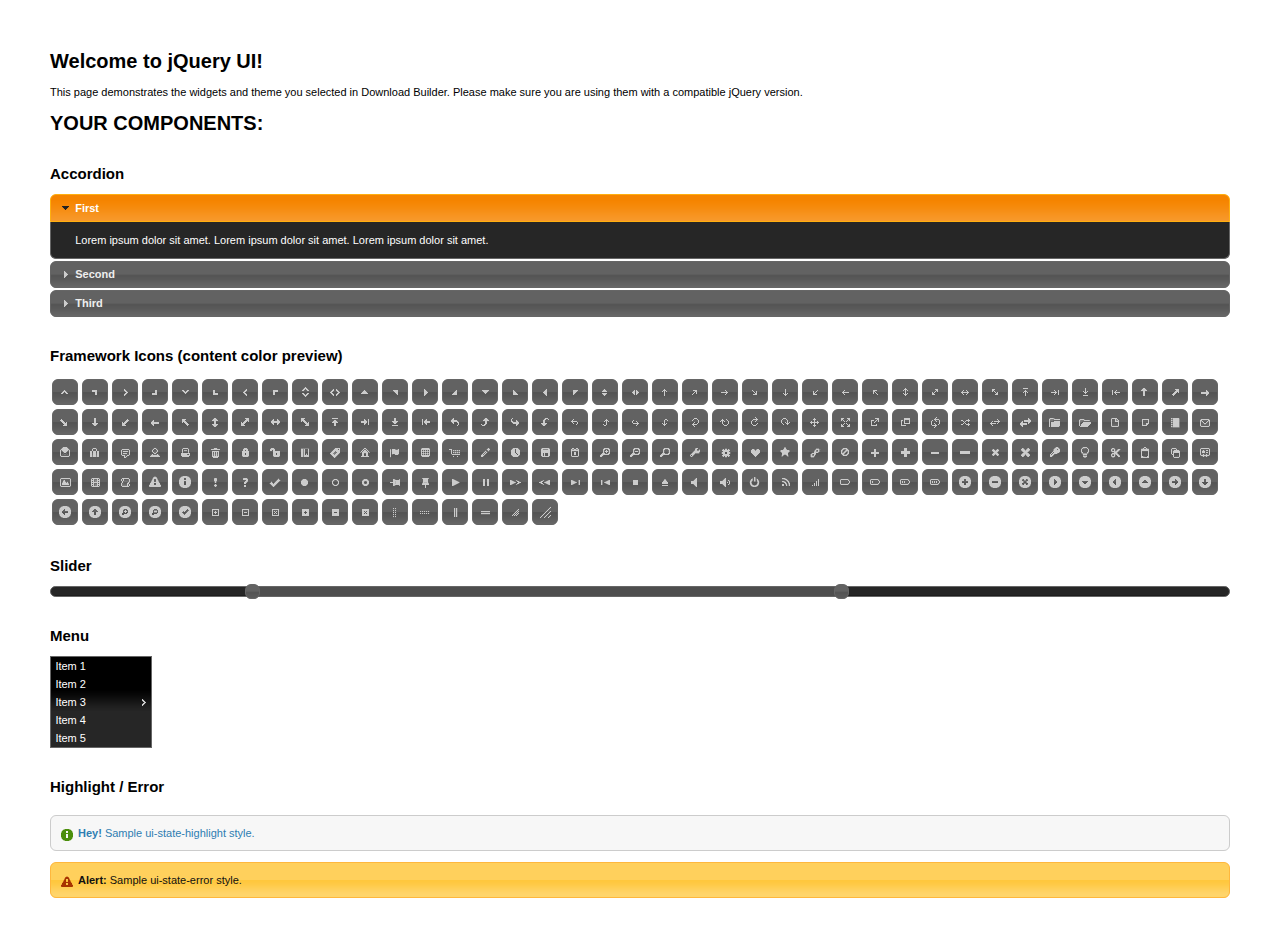
<file: newPortfolio/static/js/jquery-ui-1.11.0.custom/index.html>
<!doctype html>
<html lang="us">
<head>
	<meta charset="utf-8">
	<title>jQuery UI Example Page</title>
	<link href="jquery-ui.css" rel="stylesheet">
	<style>
	body{
		font: 62.5% "Trebuchet MS", sans-serif;
		margin: 50px;
	}
	.demoHeaders {
		margin-top: 2em;
	}
	#dialog-link {
		padding: .4em 1em .4em 20px;
		text-decoration: none;
		position: relative;
	}
	#dialog-link span.ui-icon {
		margin: 0 5px 0 0;
		position: absolute;
		left: .2em;
		top: 50%;
		margin-top: -8px;
	}
	#icons {
		margin: 0;
		padding: 0;
	}
	#icons li {
		margin: 2px;
		position: relative;
		padding: 4px 0;
		cursor: pointer;
		float: left;
		list-style: none;
	}
	#icons span.ui-icon {
		float: left;
		margin: 0 4px;
	}
	.fakewindowcontain .ui-widget-overlay {
		position: absolute;
	}
	select {
		width: 200px;
	}
	</style>
</head>
<body>

<h1>Welcome to jQuery UI!</h1>

<div class="ui-widget">
	<p>This page demonstrates the widgets and theme you selected in Download Builder. Please make sure you are using them with a compatible jQuery version.</p>
</div>

<h1>YOUR COMPONENTS:</h1>


<!-- Accordion -->
<h2 class="demoHeaders">Accordion</h2>
<div id="accordion">
	<h3>First</h3>
	<div>Lorem ipsum dolor sit amet. Lorem ipsum dolor sit amet. Lorem ipsum dolor sit amet.</div>
	<h3>Second</h3>
	<div>Phasellus mattis tincidunt nibh.</div>
	<h3>Third</h3>
	<div>Nam dui erat, auctor a, dignissim quis.</div>
</div>











<h2 class="demoHeaders">Framework Icons (content color preview)</h2>
<ul id="icons" class="ui-widget ui-helper-clearfix">
	<li class="ui-state-default ui-corner-all" title=".ui-icon-carat-1-n"><span class="ui-icon ui-icon-carat-1-n"></span></li>
	<li class="ui-state-default ui-corner-all" title=".ui-icon-carat-1-ne"><span class="ui-icon ui-icon-carat-1-ne"></span></li>
	<li class="ui-state-default ui-corner-all" title=".ui-icon-carat-1-e"><span class="ui-icon ui-icon-carat-1-e"></span></li>
	<li class="ui-state-default ui-corner-all" title=".ui-icon-carat-1-se"><span class="ui-icon ui-icon-carat-1-se"></span></li>
	<li class="ui-state-default ui-corner-all" title=".ui-icon-carat-1-s"><span class="ui-icon ui-icon-carat-1-s"></span></li>
	<li class="ui-state-default ui-corner-all" title=".ui-icon-carat-1-sw"><span class="ui-icon ui-icon-carat-1-sw"></span></li>
	<li class="ui-state-default ui-corner-all" title=".ui-icon-carat-1-w"><span class="ui-icon ui-icon-carat-1-w"></span></li>
	<li class="ui-state-default ui-corner-all" title=".ui-icon-carat-1-nw"><span class="ui-icon ui-icon-carat-1-nw"></span></li>
	<li class="ui-state-default ui-corner-all" title=".ui-icon-carat-2-n-s"><span class="ui-icon ui-icon-carat-2-n-s"></span></li>
	<li class="ui-state-default ui-corner-all" title=".ui-icon-carat-2-e-w"><span class="ui-icon ui-icon-carat-2-e-w"></span></li>
	<li class="ui-state-default ui-corner-all" title=".ui-icon-triangle-1-n"><span class="ui-icon ui-icon-triangle-1-n"></span></li>
	<li class="ui-state-default ui-corner-all" title=".ui-icon-triangle-1-ne"><span class="ui-icon ui-icon-triangle-1-ne"></span></li>
	<li class="ui-state-default ui-corner-all" title=".ui-icon-triangle-1-e"><span class="ui-icon ui-icon-triangle-1-e"></span></li>
	<li class="ui-state-default ui-corner-all" title=".ui-icon-triangle-1-se"><span class="ui-icon ui-icon-triangle-1-se"></span></li>
	<li class="ui-state-default ui-corner-all" title=".ui-icon-triangle-1-s"><span class="ui-icon ui-icon-triangle-1-s"></span></li>
	<li class="ui-state-default ui-corner-all" title=".ui-icon-triangle-1-sw"><span class="ui-icon ui-icon-triangle-1-sw"></span></li>
	<li class="ui-state-default ui-corner-all" title=".ui-icon-triangle-1-w"><span class="ui-icon ui-icon-triangle-1-w"></span></li>
	<li class="ui-state-default ui-corner-all" title=".ui-icon-triangle-1-nw"><span class="ui-icon ui-icon-triangle-1-nw"></span></li>
	<li class="ui-state-default ui-corner-all" title=".ui-icon-triangle-2-n-s"><span class="ui-icon ui-icon-triangle-2-n-s"></span></li>
	<li class="ui-state-default ui-corner-all" title=".ui-icon-triangle-2-e-w"><span class="ui-icon ui-icon-triangle-2-e-w"></span></li>
	<li class="ui-state-default ui-corner-all" title=".ui-icon-arrow-1-n"><span class="ui-icon ui-icon-arrow-1-n"></span></li>
	<li class="ui-state-default ui-corner-all" title=".ui-icon-arrow-1-ne"><span class="ui-icon ui-icon-arrow-1-ne"></span></li>
	<li class="ui-state-default ui-corner-all" title=".ui-icon-arrow-1-e"><span class="ui-icon ui-icon-arrow-1-e"></span></li>
	<li class="ui-state-default ui-corner-all" title=".ui-icon-arrow-1-se"><span class="ui-icon ui-icon-arrow-1-se"></span></li>
	<li class="ui-state-default ui-corner-all" title=".ui-icon-arrow-1-s"><span class="ui-icon ui-icon-arrow-1-s"></span></li>
	<li class="ui-state-default ui-corner-all" title=".ui-icon-arrow-1-sw"><span class="ui-icon ui-icon-arrow-1-sw"></span></li>
	<li class="ui-state-default ui-corner-all" title=".ui-icon-arrow-1-w"><span class="ui-icon ui-icon-arrow-1-w"></span></li>
	<li class="ui-state-default ui-corner-all" title=".ui-icon-arrow-1-nw"><span class="ui-icon ui-icon-arrow-1-nw"></span></li>
	<li class="ui-state-default ui-corner-all" title=".ui-icon-arrow-2-n-s"><span class="ui-icon ui-icon-arrow-2-n-s"></span></li>
	<li class="ui-state-default ui-corner-all" title=".ui-icon-arrow-2-ne-sw"><span class="ui-icon ui-icon-arrow-2-ne-sw"></span></li>
	<li class="ui-state-default ui-corner-all" title=".ui-icon-arrow-2-e-w"><span class="ui-icon ui-icon-arrow-2-e-w"></span></li>
	<li class="ui-state-default ui-corner-all" title=".ui-icon-arrow-2-se-nw"><span class="ui-icon ui-icon-arrow-2-se-nw"></span></li>
	<li class="ui-state-default ui-corner-all" title=".ui-icon-arrowstop-1-n"><span class="ui-icon ui-icon-arrowstop-1-n"></span></li>
	<li class="ui-state-default ui-corner-all" title=".ui-icon-arrowstop-1-e"><span class="ui-icon ui-icon-arrowstop-1-e"></span></li>
	<li class="ui-state-default ui-corner-all" title=".ui-icon-arrowstop-1-s"><span class="ui-icon ui-icon-arrowstop-1-s"></span></li>
	<li class="ui-state-default ui-corner-all" title=".ui-icon-arrowstop-1-w"><span class="ui-icon ui-icon-arrowstop-1-w"></span></li>
	<li class="ui-state-default ui-corner-all" title=".ui-icon-arrowthick-1-n"><span class="ui-icon ui-icon-arrowthick-1-n"></span></li>
	<li class="ui-state-default ui-corner-all" title=".ui-icon-arrowthick-1-ne"><span class="ui-icon ui-icon-arrowthick-1-ne"></span></li>
	<li class="ui-state-default ui-corner-all" title=".ui-icon-arrowthick-1-e"><span class="ui-icon ui-icon-arrowthick-1-e"></span></li>
	<li class="ui-state-default ui-corner-all" title=".ui-icon-arrowthick-1-se"><span class="ui-icon ui-icon-arrowthick-1-se"></span></li>
	<li class="ui-state-default ui-corner-all" title=".ui-icon-arrowthick-1-s"><span class="ui-icon ui-icon-arrowthick-1-s"></span></li>
	<li class="ui-state-default ui-corner-all" title=".ui-icon-arrowthick-1-sw"><span class="ui-icon ui-icon-arrowthick-1-sw"></span></li>
	<li class="ui-state-default ui-corner-all" title=".ui-icon-arrowthick-1-w"><span class="ui-icon ui-icon-arrowthick-1-w"></span></li>
	<li class="ui-state-default ui-corner-all" title=".ui-icon-arrowthick-1-nw"><span class="ui-icon ui-icon-arrowthick-1-nw"></span></li>
	<li class="ui-state-default ui-corner-all" title=".ui-icon-arrowthick-2-n-s"><span class="ui-icon ui-icon-arrowthick-2-n-s"></span></li>
	<li class="ui-state-default ui-corner-all" title=".ui-icon-arrowthick-2-ne-sw"><span class="ui-icon ui-icon-arrowthick-2-ne-sw"></span></li>
	<li class="ui-state-default ui-corner-all" title=".ui-icon-arrowthick-2-e-w"><span class="ui-icon ui-icon-arrowthick-2-e-w"></span></li>
	<li class="ui-state-default ui-corner-all" title=".ui-icon-arrowthick-2-se-nw"><span class="ui-icon ui-icon-arrowthick-2-se-nw"></span></li>
	<li class="ui-state-default ui-corner-all" title=".ui-icon-arrowthickstop-1-n"><span class="ui-icon ui-icon-arrowthickstop-1-n"></span></li>
	<li class="ui-state-default ui-corner-all" title=".ui-icon-arrowthickstop-1-e"><span class="ui-icon ui-icon-arrowthickstop-1-e"></span></li>
	<li class="ui-state-default ui-corner-all" title=".ui-icon-arrowthickstop-1-s"><span class="ui-icon ui-icon-arrowthickstop-1-s"></span></li>
	<li class="ui-state-default ui-corner-all" title=".ui-icon-arrowthickstop-1-w"><span class="ui-icon ui-icon-arrowthickstop-1-w"></span></li>
	<li class="ui-state-default ui-corner-all" title=".ui-icon-arrowreturnthick-1-w"><span class="ui-icon ui-icon-arrowreturnthick-1-w"></span></li>
	<li class="ui-state-default ui-corner-all" title=".ui-icon-arrowreturnthick-1-n"><span class="ui-icon ui-icon-arrowreturnthick-1-n"></span></li>
	<li class="ui-state-default ui-corner-all" title=".ui-icon-arrowreturnthick-1-e"><span class="ui-icon ui-icon-arrowreturnthick-1-e"></span></li>
	<li class="ui-state-default ui-corner-all" title=".ui-icon-arrowreturnthick-1-s"><span class="ui-icon ui-icon-arrowreturnthick-1-s"></span></li>
	<li class="ui-state-default ui-corner-all" title=".ui-icon-arrowreturn-1-w"><span class="ui-icon ui-icon-arrowreturn-1-w"></span></li>
	<li class="ui-state-default ui-corner-all" title=".ui-icon-arrowreturn-1-n"><span class="ui-icon ui-icon-arrowreturn-1-n"></span></li>
	<li class="ui-state-default ui-corner-all" title=".ui-icon-arrowreturn-1-e"><span class="ui-icon ui-icon-arrowreturn-1-e"></span></li>
	<li class="ui-state-default ui-corner-all" title=".ui-icon-arrowreturn-1-s"><span class="ui-icon ui-icon-arrowreturn-1-s"></span></li>
	<li class="ui-state-default ui-corner-all" title=".ui-icon-arrowrefresh-1-w"><span class="ui-icon ui-icon-arrowrefresh-1-w"></span></li>
	<li class="ui-state-default ui-corner-all" title=".ui-icon-arrowrefresh-1-n"><span class="ui-icon ui-icon-arrowrefresh-1-n"></span></li>
	<li class="ui-state-default ui-corner-all" title=".ui-icon-arrowrefresh-1-e"><span class="ui-icon ui-icon-arrowrefresh-1-e"></span></li>
	<li class="ui-state-default ui-corner-all" title=".ui-icon-arrowrefresh-1-s"><span class="ui-icon ui-icon-arrowrefresh-1-s"></span></li>
	<li class="ui-state-default ui-corner-all" title=".ui-icon-arrow-4"><span class="ui-icon ui-icon-arrow-4"></span></li>
	<li class="ui-state-default ui-corner-all" title=".ui-icon-arrow-4-diag"><span class="ui-icon ui-icon-arrow-4-diag"></span></li>
	<li class="ui-state-default ui-corner-all" title=".ui-icon-extlink"><span class="ui-icon ui-icon-extlink"></span></li>
	<li class="ui-state-default ui-corner-all" title=".ui-icon-newwin"><span class="ui-icon ui-icon-newwin"></span></li>
	<li class="ui-state-default ui-corner-all" title=".ui-icon-refresh"><span class="ui-icon ui-icon-refresh"></span></li>
	<li class="ui-state-default ui-corner-all" title=".ui-icon-shuffle"><span class="ui-icon ui-icon-shuffle"></span></li>
	<li class="ui-state-default ui-corner-all" title=".ui-icon-transfer-e-w"><span class="ui-icon ui-icon-transfer-e-w"></span></li>
	<li class="ui-state-default ui-corner-all" title=".ui-icon-transferthick-e-w"><span class="ui-icon ui-icon-transferthick-e-w"></span></li>
	<li class="ui-state-default ui-corner-all" title=".ui-icon-folder-collapsed"><span class="ui-icon ui-icon-folder-collapsed"></span></li>
	<li class="ui-state-default ui-corner-all" title=".ui-icon-folder-open"><span class="ui-icon ui-icon-folder-open"></span></li>
	<li class="ui-state-default ui-corner-all" title=".ui-icon-document"><span class="ui-icon ui-icon-document"></span></li>
	<li class="ui-state-default ui-corner-all" title=".ui-icon-document-b"><span class="ui-icon ui-icon-document-b"></span></li>
	<li class="ui-state-default ui-corner-all" title=".ui-icon-note"><span class="ui-icon ui-icon-note"></span></li>
	<li class="ui-state-default ui-corner-all" title=".ui-icon-mail-closed"><span class="ui-icon ui-icon-mail-closed"></span></li>
	<li class="ui-state-default ui-corner-all" title=".ui-icon-mail-open"><span class="ui-icon ui-icon-mail-open"></span></li>
	<li class="ui-state-default ui-corner-all" title=".ui-icon-suitcase"><span class="ui-icon ui-icon-suitcase"></span></li>
	<li class="ui-state-default ui-corner-all" title=".ui-icon-comment"><span class="ui-icon ui-icon-comment"></span></li>
	<li class="ui-state-default ui-corner-all" title=".ui-icon-person"><span class="ui-icon ui-icon-person"></span></li>
	<li class="ui-state-default ui-corner-all" title=".ui-icon-print"><span class="ui-icon ui-icon-print"></span></li>
	<li class="ui-state-default ui-corner-all" title=".ui-icon-trash"><span class="ui-icon ui-icon-trash"></span></li>
	<li class="ui-state-default ui-corner-all" title=".ui-icon-locked"><span class="ui-icon ui-icon-locked"></span></li>
	<li class="ui-state-default ui-corner-all" title=".ui-icon-unlocked"><span class="ui-icon ui-icon-unlocked"></span></li>
	<li class="ui-state-default ui-corner-all" title=".ui-icon-bookmark"><span class="ui-icon ui-icon-bookmark"></span></li>
	<li class="ui-state-default ui-corner-all" title=".ui-icon-tag"><span class="ui-icon ui-icon-tag"></span></li>
	<li class="ui-state-default ui-corner-all" title=".ui-icon-home"><span class="ui-icon ui-icon-home"></span></li>
	<li class="ui-state-default ui-corner-all" title=".ui-icon-flag"><span class="ui-icon ui-icon-flag"></span></li>
	<li class="ui-state-default ui-corner-all" title=".ui-icon-calculator"><span class="ui-icon ui-icon-calculator"></span></li>
	<li class="ui-state-default ui-corner-all" title=".ui-icon-cart"><span class="ui-icon ui-icon-cart"></span></li>
	<li class="ui-state-default ui-corner-all" title=".ui-icon-pencil"><span class="ui-icon ui-icon-pencil"></span></li>
	<li class="ui-state-default ui-corner-all" title=".ui-icon-clock"><span class="ui-icon ui-icon-clock"></span></li>
	<li class="ui-state-default ui-corner-all" title=".ui-icon-disk"><span class="ui-icon ui-icon-disk"></span></li>
	<li class="ui-state-default ui-corner-all" title=".ui-icon-calendar"><span class="ui-icon ui-icon-calendar"></span></li>
	<li class="ui-state-default ui-corner-all" title=".ui-icon-zoomin"><span class="ui-icon ui-icon-zoomin"></span></li>
	<li class="ui-state-default ui-corner-all" title=".ui-icon-zoomout"><span class="ui-icon ui-icon-zoomout"></span></li>
	<li class="ui-state-default ui-corner-all" title=".ui-icon-search"><span class="ui-icon ui-icon-search"></span></li>
	<li class="ui-state-default ui-corner-all" title=".ui-icon-wrench"><span class="ui-icon ui-icon-wrench"></span></li>
	<li class="ui-state-default ui-corner-all" title=".ui-icon-gear"><span class="ui-icon ui-icon-gear"></span></li>
	<li class="ui-state-default ui-corner-all" title=".ui-icon-heart"><span class="ui-icon ui-icon-heart"></span></li>
	<li class="ui-state-default ui-corner-all" title=".ui-icon-star"><span class="ui-icon ui-icon-star"></span></li>
	<li class="ui-state-default ui-corner-all" title=".ui-icon-link"><span class="ui-icon ui-icon-link"></span></li>
	<li class="ui-state-default ui-corner-all" title=".ui-icon-cancel"><span class="ui-icon ui-icon-cancel"></span></li>
	<li class="ui-state-default ui-corner-all" title=".ui-icon-plus"><span class="ui-icon ui-icon-plus"></span></li>
	<li class="ui-state-default ui-corner-all" title=".ui-icon-plusthick"><span class="ui-icon ui-icon-plusthick"></span></li>
	<li class="ui-state-default ui-corner-all" title=".ui-icon-minus"><span class="ui-icon ui-icon-minus"></span></li>
	<li class="ui-state-default ui-corner-all" title=".ui-icon-minusthick"><span class="ui-icon ui-icon-minusthick"></span></li>
	<li class="ui-state-default ui-corner-all" title=".ui-icon-close"><span class="ui-icon ui-icon-close"></span></li>
	<li class="ui-state-default ui-corner-all" title=".ui-icon-closethick"><span class="ui-icon ui-icon-closethick"></span></li>
	<li class="ui-state-default ui-corner-all" title=".ui-icon-key"><span class="ui-icon ui-icon-key"></span></li>
	<li class="ui-state-default ui-corner-all" title=".ui-icon-lightbulb"><span class="ui-icon ui-icon-lightbulb"></span></li>
	<li class="ui-state-default ui-corner-all" title=".ui-icon-scissors"><span class="ui-icon ui-icon-scissors"></span></li>
	<li class="ui-state-default ui-corner-all" title=".ui-icon-clipboard"><span class="ui-icon ui-icon-clipboard"></span></li>
	<li class="ui-state-default ui-corner-all" title=".ui-icon-copy"><span class="ui-icon ui-icon-copy"></span></li>
	<li class="ui-state-default ui-corner-all" title=".ui-icon-contact"><span class="ui-icon ui-icon-contact"></span></li>
	<li class="ui-state-default ui-corner-all" title=".ui-icon-image"><span class="ui-icon ui-icon-image"></span></li>
	<li class="ui-state-default ui-corner-all" title=".ui-icon-video"><span class="ui-icon ui-icon-video"></span></li>
	<li class="ui-state-default ui-corner-all" title=".ui-icon-script"><span class="ui-icon ui-icon-script"></span></li>
	<li class="ui-state-default ui-corner-all" title=".ui-icon-alert"><span class="ui-icon ui-icon-alert"></span></li>
	<li class="ui-state-default ui-corner-all" title=".ui-icon-info"><span class="ui-icon ui-icon-info"></span></li>
	<li class="ui-state-default ui-corner-all" title=".ui-icon-notice"><span class="ui-icon ui-icon-notice"></span></li>
	<li class="ui-state-default ui-corner-all" title=".ui-icon-help"><span class="ui-icon ui-icon-help"></span></li>
	<li class="ui-state-default ui-corner-all" title=".ui-icon-check"><span class="ui-icon ui-icon-check"></span></li>
	<li class="ui-state-default ui-corner-all" title=".ui-icon-bullet"><span class="ui-icon ui-icon-bullet"></span></li>
	<li class="ui-state-default ui-corner-all" title=".ui-icon-radio-off"><span class="ui-icon ui-icon-radio-off"></span></li>
	<li class="ui-state-default ui-corner-all" title=".ui-icon-radio-on"><span class="ui-icon ui-icon-radio-on"></span></li>
	<li class="ui-state-default ui-corner-all" title=".ui-icon-pin-w"><span class="ui-icon ui-icon-pin-w"></span></li>
	<li class="ui-state-default ui-corner-all" title=".ui-icon-pin-s"><span class="ui-icon ui-icon-pin-s"></span></li>
	<li class="ui-state-default ui-corner-all" title=".ui-icon-play"><span class="ui-icon ui-icon-play"></span></li>
	<li class="ui-state-default ui-corner-all" title=".ui-icon-pause"><span class="ui-icon ui-icon-pause"></span></li>
	<li class="ui-state-default ui-corner-all" title=".ui-icon-seek-next"><span class="ui-icon ui-icon-seek-next"></span></li>
	<li class="ui-state-default ui-corner-all" title=".ui-icon-seek-prev"><span class="ui-icon ui-icon-seek-prev"></span></li>
	<li class="ui-state-default ui-corner-all" title=".ui-icon-seek-end"><span class="ui-icon ui-icon-seek-end"></span></li>
	<li class="ui-state-default ui-corner-all" title=".ui-icon-seek-first"><span class="ui-icon ui-icon-seek-first"></span></li>
	<li class="ui-state-default ui-corner-all" title=".ui-icon-stop"><span class="ui-icon ui-icon-stop"></span></li>
	<li class="ui-state-default ui-corner-all" title=".ui-icon-eject"><span class="ui-icon ui-icon-eject"></span></li>
	<li class="ui-state-default ui-corner-all" title=".ui-icon-volume-off"><span class="ui-icon ui-icon-volume-off"></span></li>
	<li class="ui-state-default ui-corner-all" title=".ui-icon-volume-on"><span class="ui-icon ui-icon-volume-on"></span></li>
	<li class="ui-state-default ui-corner-all" title=".ui-icon-power"><span class="ui-icon ui-icon-power"></span></li>
	<li class="ui-state-default ui-corner-all" title=".ui-icon-signal-diag"><span class="ui-icon ui-icon-signal-diag"></span></li>
	<li class="ui-state-default ui-corner-all" title=".ui-icon-signal"><span class="ui-icon ui-icon-signal"></span></li>
	<li class="ui-state-default ui-corner-all" title=".ui-icon-battery-0"><span class="ui-icon ui-icon-battery-0"></span></li>
	<li class="ui-state-default ui-corner-all" title=".ui-icon-battery-1"><span class="ui-icon ui-icon-battery-1"></span></li>
	<li class="ui-state-default ui-corner-all" title=".ui-icon-battery-2"><span class="ui-icon ui-icon-battery-2"></span></li>
	<li class="ui-state-default ui-corner-all" title=".ui-icon-battery-3"><span class="ui-icon ui-icon-battery-3"></span></li>
	<li class="ui-state-default ui-corner-all" title=".ui-icon-circle-plus"><span class="ui-icon ui-icon-circle-plus"></span></li>
	<li class="ui-state-default ui-corner-all" title=".ui-icon-circle-minus"><span class="ui-icon ui-icon-circle-minus"></span></li>
	<li class="ui-state-default ui-corner-all" title=".ui-icon-circle-close"><span class="ui-icon ui-icon-circle-close"></span></li>
	<li class="ui-state-default ui-corner-all" title=".ui-icon-circle-triangle-e"><span class="ui-icon ui-icon-circle-triangle-e"></span></li>
	<li class="ui-state-default ui-corner-all" title=".ui-icon-circle-triangle-s"><span class="ui-icon ui-icon-circle-triangle-s"></span></li>
	<li class="ui-state-default ui-corner-all" title=".ui-icon-circle-triangle-w"><span class="ui-icon ui-icon-circle-triangle-w"></span></li>
	<li class="ui-state-default ui-corner-all" title=".ui-icon-circle-triangle-n"><span class="ui-icon ui-icon-circle-triangle-n"></span></li>
	<li class="ui-state-default ui-corner-all" title=".ui-icon-circle-arrow-e"><span class="ui-icon ui-icon-circle-arrow-e"></span></li>
	<li class="ui-state-default ui-corner-all" title=".ui-icon-circle-arrow-s"><span class="ui-icon ui-icon-circle-arrow-s"></span></li>
	<li class="ui-state-default ui-corner-all" title=".ui-icon-circle-arrow-w"><span class="ui-icon ui-icon-circle-arrow-w"></span></li>
	<li class="ui-state-default ui-corner-all" title=".ui-icon-circle-arrow-n"><span class="ui-icon ui-icon-circle-arrow-n"></span></li>
	<li class="ui-state-default ui-corner-all" title=".ui-icon-circle-zoomin"><span class="ui-icon ui-icon-circle-zoomin"></span></li>
	<li class="ui-state-default ui-corner-all" title=".ui-icon-circle-zoomout"><span class="ui-icon ui-icon-circle-zoomout"></span></li>
	<li class="ui-state-default ui-corner-all" title=".ui-icon-circle-check"><span class="ui-icon ui-icon-circle-check"></span></li>
	<li class="ui-state-default ui-corner-all" title=".ui-icon-circlesmall-plus"><span class="ui-icon ui-icon-circlesmall-plus"></span></li>
	<li class="ui-state-default ui-corner-all" title=".ui-icon-circlesmall-minus"><span class="ui-icon ui-icon-circlesmall-minus"></span></li>
	<li class="ui-state-default ui-corner-all" title=".ui-icon-circlesmall-close"><span class="ui-icon ui-icon-circlesmall-close"></span></li>
	<li class="ui-state-default ui-corner-all" title=".ui-icon-squaresmall-plus"><span class="ui-icon ui-icon-squaresmall-plus"></span></li>
	<li class="ui-state-default ui-corner-all" title=".ui-icon-squaresmall-minus"><span class="ui-icon ui-icon-squaresmall-minus"></span></li>
	<li class="ui-state-default ui-corner-all" title=".ui-icon-squaresmall-close"><span class="ui-icon ui-icon-squaresmall-close"></span></li>
	<li class="ui-state-default ui-corner-all" title=".ui-icon-grip-dotted-vertical"><span class="ui-icon ui-icon-grip-dotted-vertical"></span></li>
	<li class="ui-state-default ui-corner-all" title=".ui-icon-grip-dotted-horizontal"><span class="ui-icon ui-icon-grip-dotted-horizontal"></span></li>
	<li class="ui-state-default ui-corner-all" title=".ui-icon-grip-solid-vertical"><span class="ui-icon ui-icon-grip-solid-vertical"></span></li>
	<li class="ui-state-default ui-corner-all" title=".ui-icon-grip-solid-horizontal"><span class="ui-icon ui-icon-grip-solid-horizontal"></span></li>
	<li class="ui-state-default ui-corner-all" title=".ui-icon-gripsmall-diagonal-se"><span class="ui-icon ui-icon-gripsmall-diagonal-se"></span></li>
	<li class="ui-state-default ui-corner-all" title=".ui-icon-grip-diagonal-se"><span class="ui-icon ui-icon-grip-diagonal-se"></span></li>
</ul>


<!-- Slider -->
<h2 class="demoHeaders">Slider</h2>
<div id="slider"></div>











<!-- Menu -->
<h2 class="demoHeaders">Menu</h2>
<ul style="width:100px;" id="menu">
	<li>Item 1</li>
	<li>Item 2</li>
	<li>Item 3
		<ul>
			<li>Item 3-1</li>
			<li>Item 3-2</li>
			<li>Item 3-3</li>
			<li>Item 3-4</li>
			<li>Item 3-5</li>
		</ul>
	</li>
	<li>Item 4</li>
	<li>Item 5</li>
</ul>




<!-- Highlight / Error -->
<h2 class="demoHeaders">Highlight / Error</h2>
<div class="ui-widget">
	<div class="ui-state-highlight ui-corner-all" style="margin-top: 20px; padding: 0 .7em;">
		<p><span class="ui-icon ui-icon-info" style="float: left; margin-right: .3em;"></span>
		<strong>Hey!</strong> Sample ui-state-highlight style.</p>
	</div>
</div>
<br>
<div class="ui-widget">
	<div class="ui-state-error ui-corner-all" style="padding: 0 .7em;">
		<p><span class="ui-icon ui-icon-alert" style="float: left; margin-right: .3em;"></span>
		<strong>Alert:</strong> Sample ui-state-error style.</p>
	</div>
</div>

<script src="external/jquery/jquery.js"></script>
<script src="jquery-ui.js"></script>
<script>

$( "#accordion" ).accordion();













$( "#slider" ).slider({
	range: true,
	values: [ 17, 67 ]
});







$( "#menu" ).menu();






// Hover states on the static widgets
$( "#dialog-link, #icons li" ).hover(
	function() {
		$( this ).addClass( "ui-state-hover" );
	},
	function() {
		$( this ).removeClass( "ui-state-hover" );
	}
);
</script>
</body>
</html>
</file>
